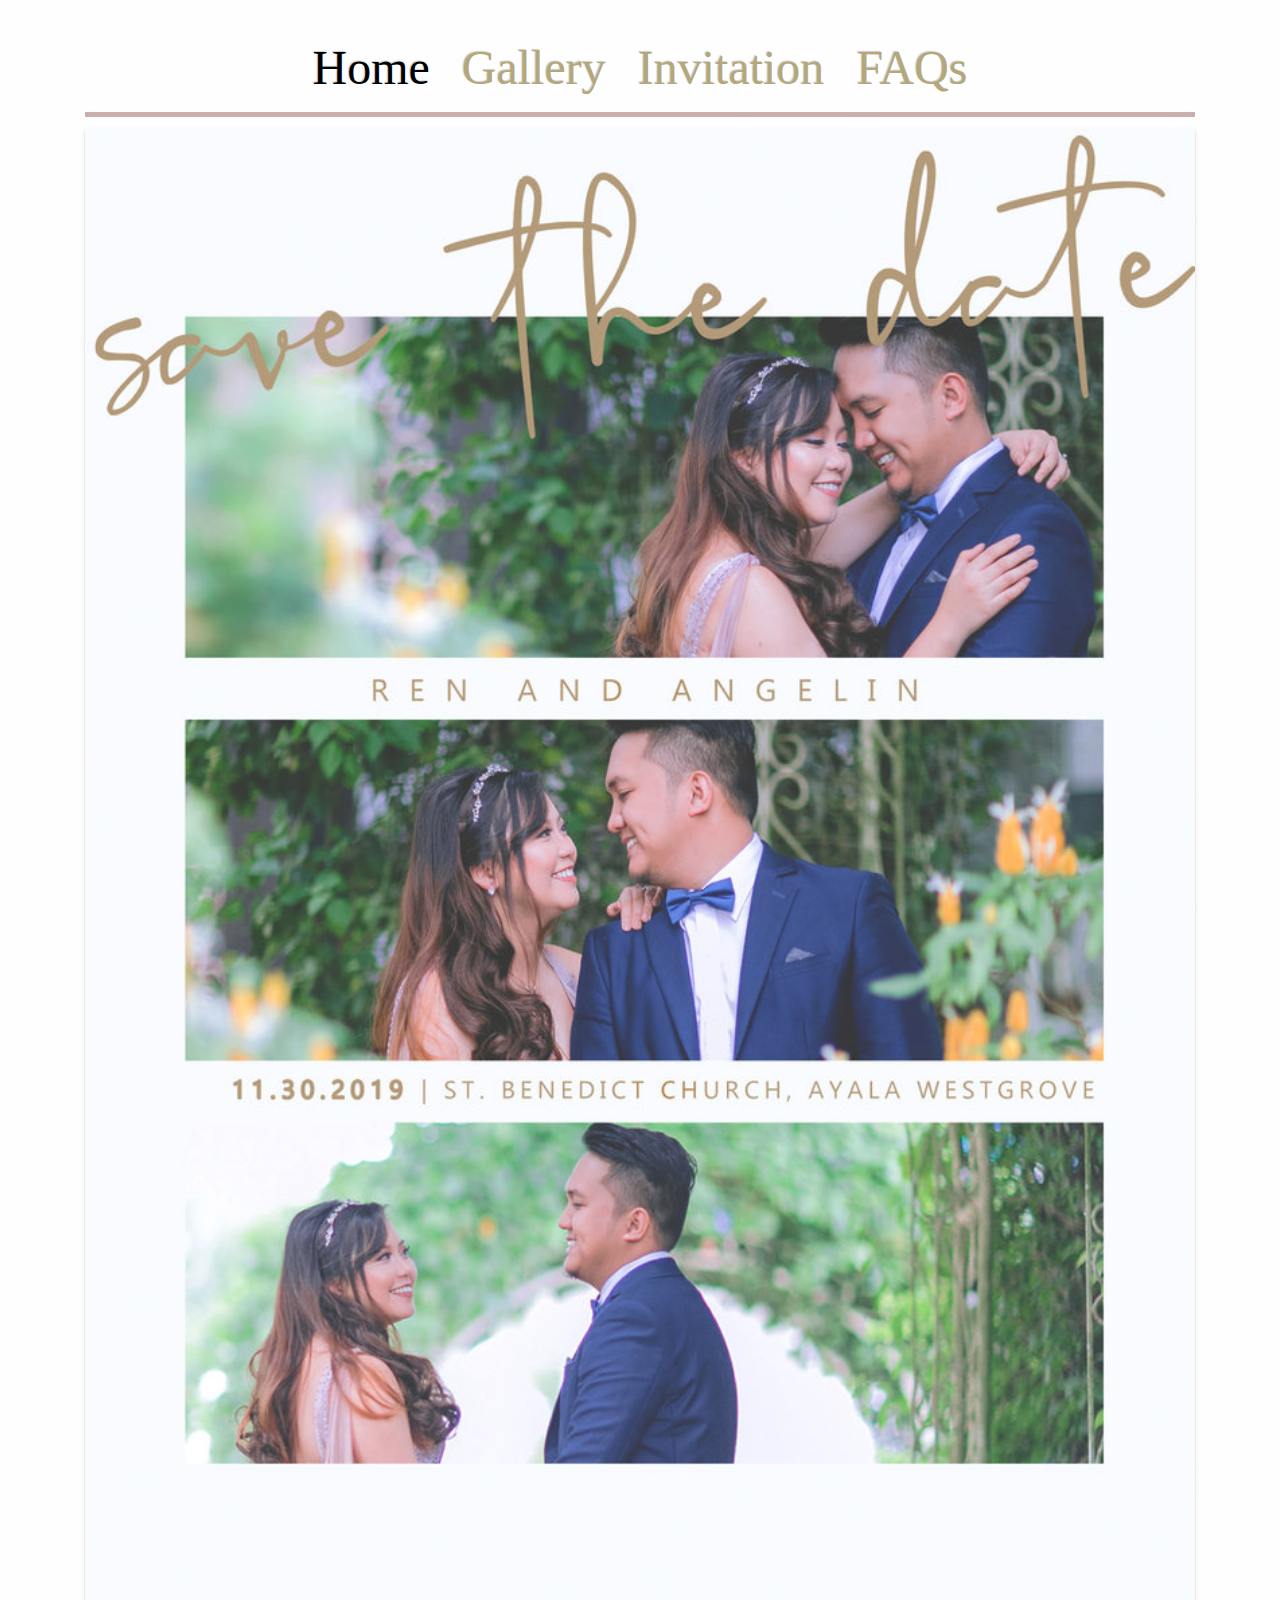
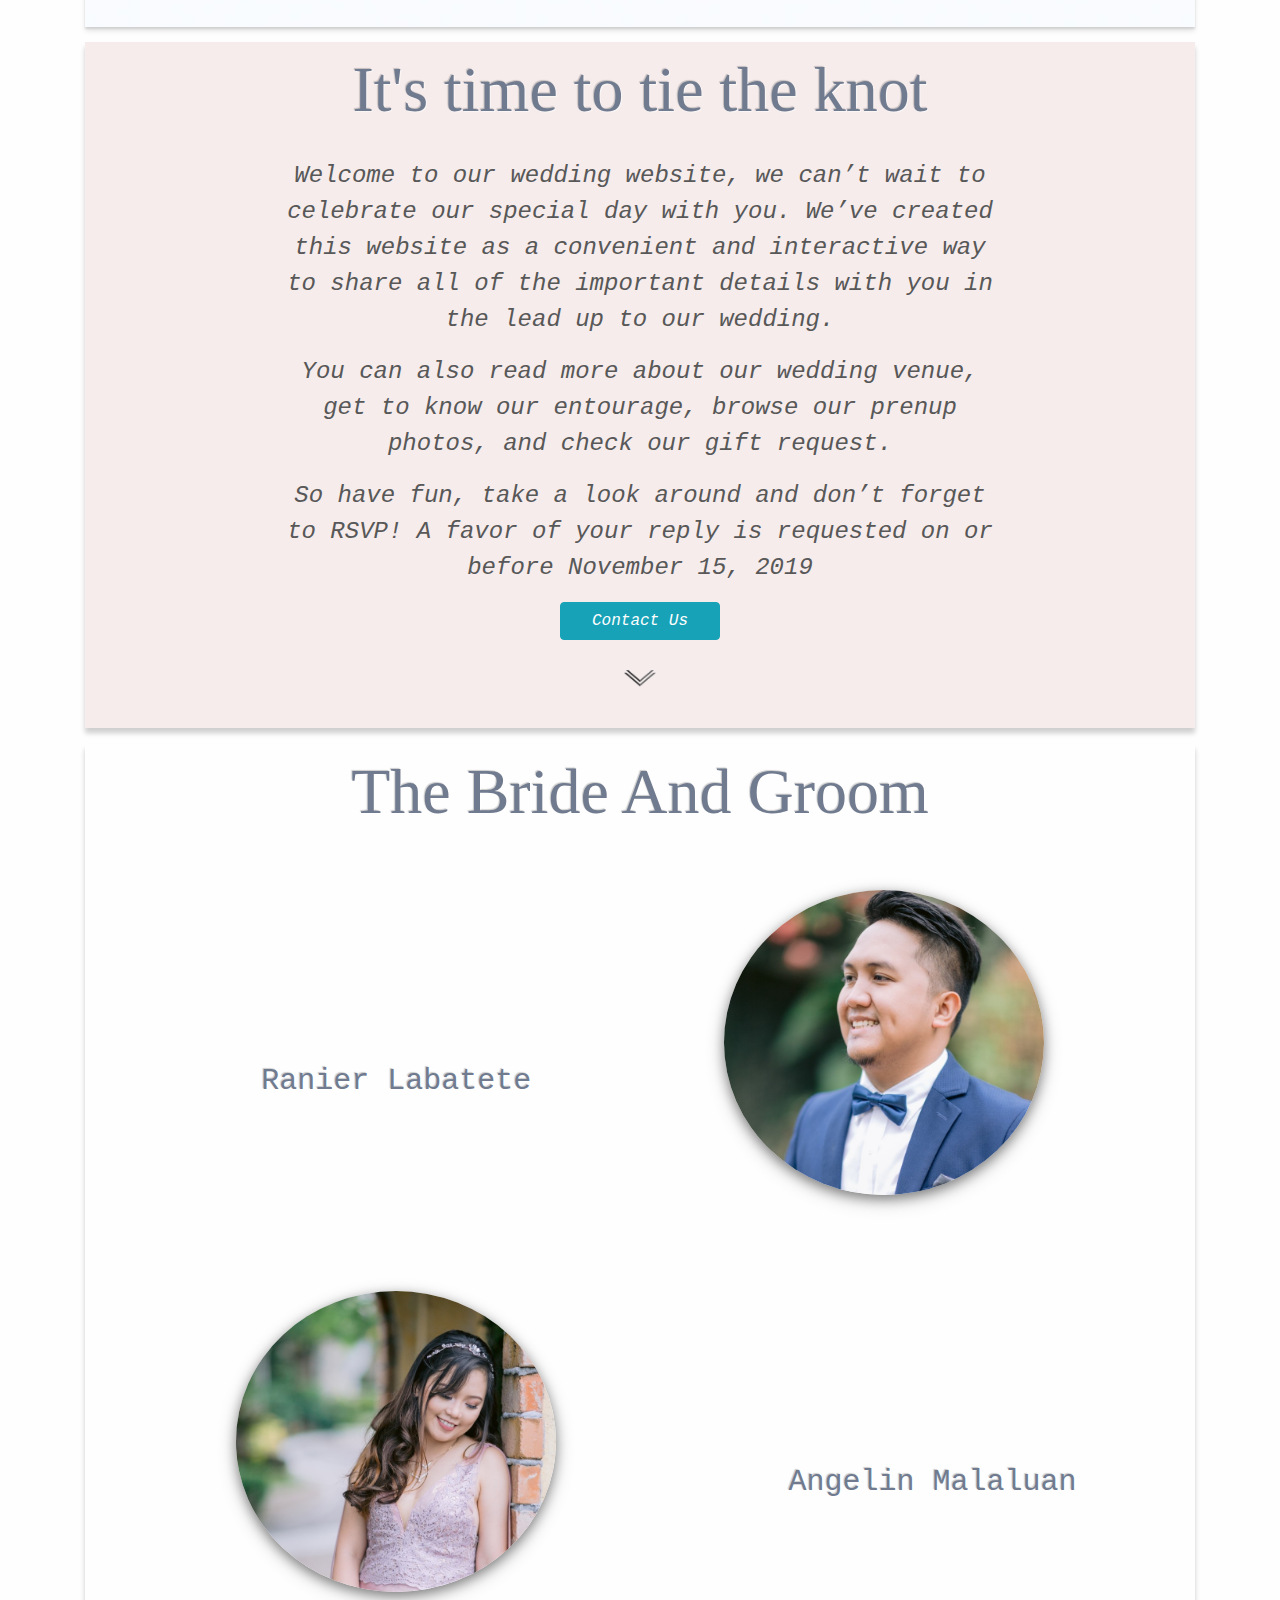
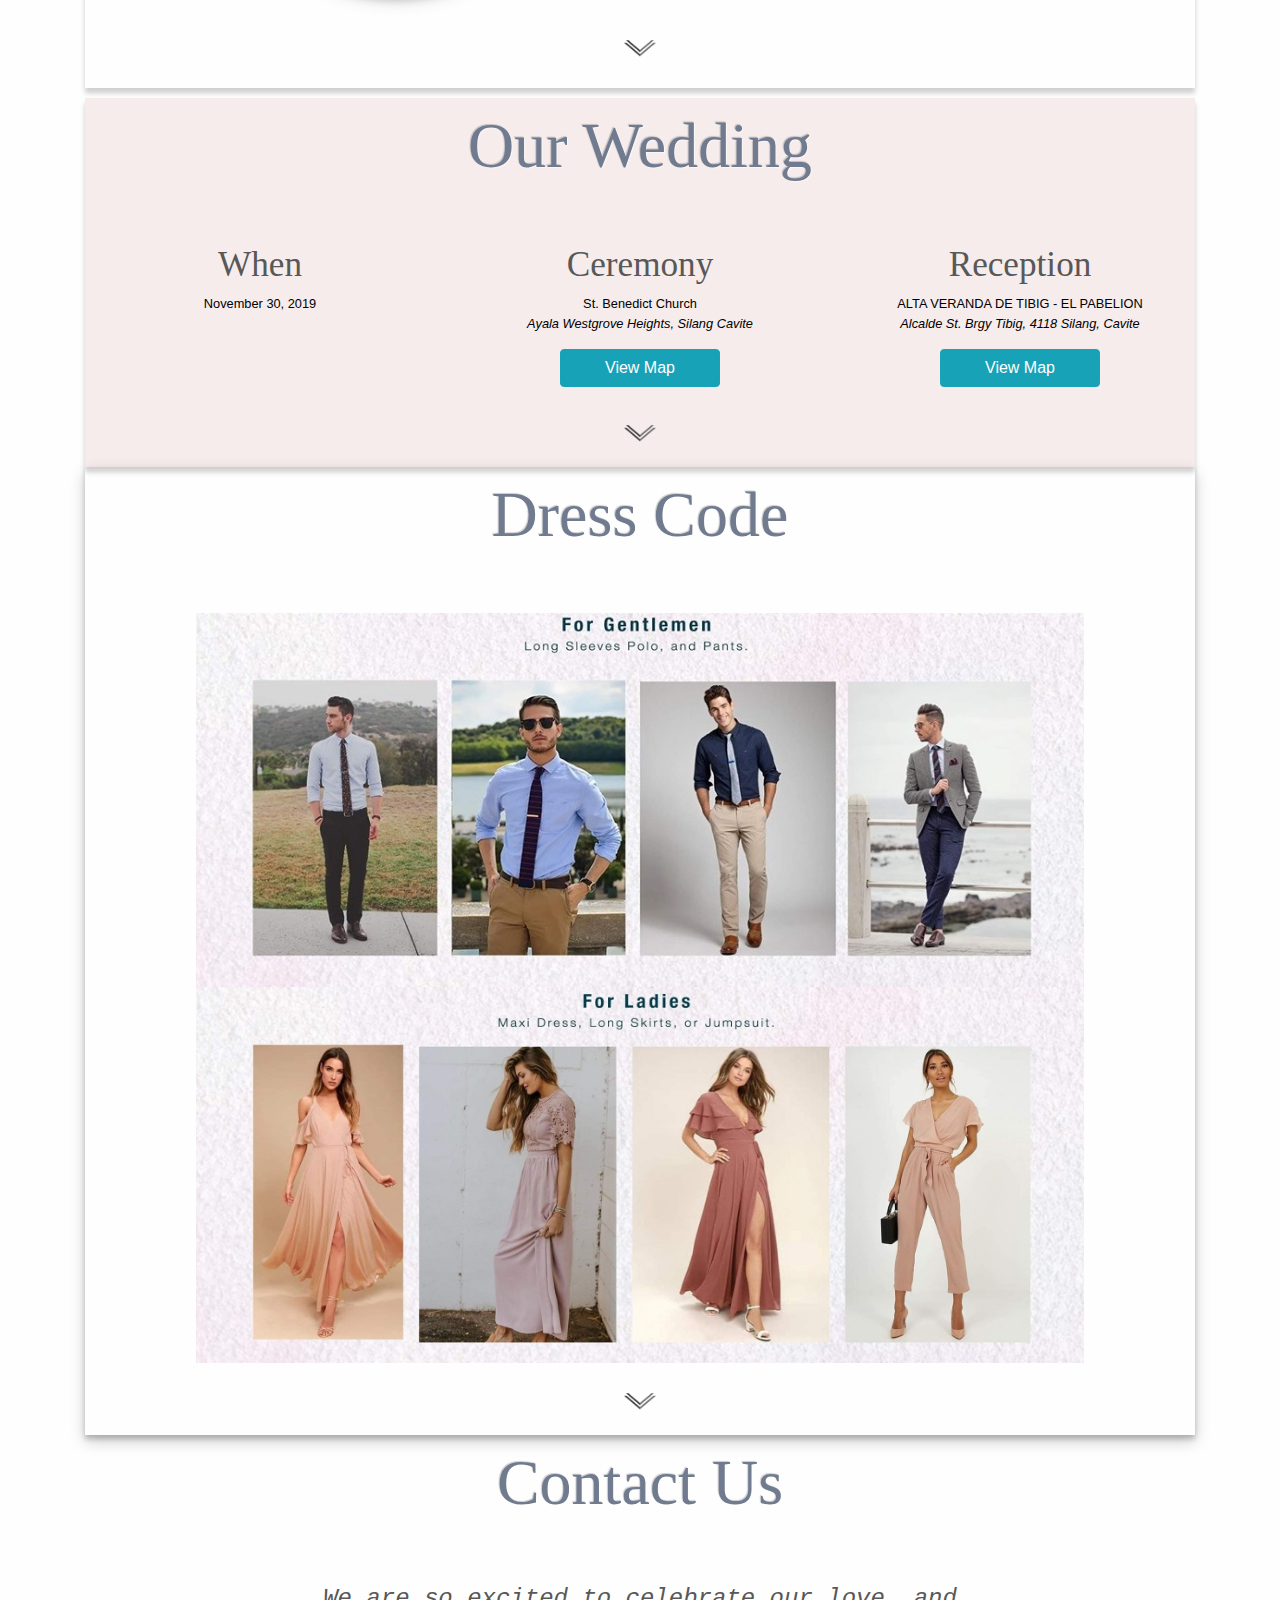
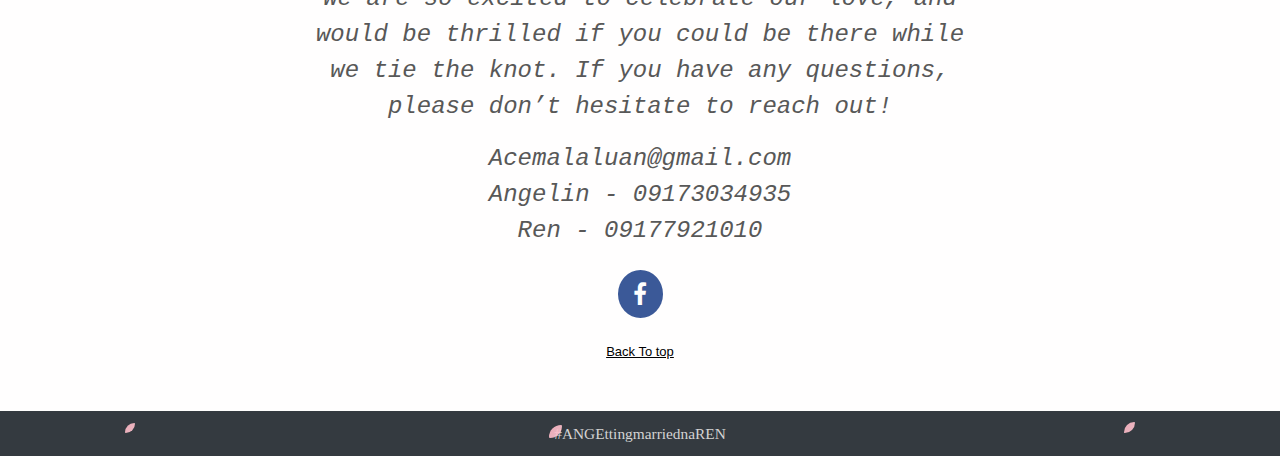
<file: index.html>
<!DOCTYPE html>
<html lang="en">
  <head>
    <!-- Required meta tags -->
    <meta charset="utf-8">
    <meta name="viewport" content="width=device-width, initial-scale=1, shrink-to-fit=no">

    <link rel="stylesheet" href="index.css">
    <link href="jquery-sakura.css" rel="stylesheet" type="text/css">
    <!-- Bootstrap CSS -->
    <link rel="stylesheet" href="https://stackpath.bootstrapcdn.com/bootstrap/4.3.1/css/bootstrap.min.css" integrity="sha384-ggOyR0iXCbMQv3Xipma34MD+dH/1fQ784/j6cY/iJTQUOhcWr7x9JvoRxT2MZw1T" crossorigin="anonymous">
    <link rel="stylesheet" href="https://cdnjs.cloudflare.com/ajax/libs/font-awesome/4.7.0/css/font-awesome.min.css">
    <title>Angelin and Ren - Home</title>
  </head>
  <body>
  	<div class="container">
	  	<!-- Content here -->
	  	<ul class="nav justify-content-center mt-4">
		  	<li class="nav-item active">
		    	<a class="nav-link" href="index.html" style="font-stretch: unset !important;">Home</a>
		  	</li>
		    <li class="nav-item">
		    	<a class="nav-link" href="Gallery.html">Gallery</a>
		    </li>
		    <li class="nav-item">
		    	<a class="nav-link" href="invitation.html">Invitation</a>
		    </li>
		    <li class="nav-item">
		    	<a class="nav-link" href="faqs.html">FAQs</a>
		    </li>
		</ul>
	  	<div id="banner-main" class="banner"></div>
	  	<div id="wed-welcome" class="mb-3 mt-1">
	  		<div class="row">
	  			<div class="col-md-12 welcome-title">It's time to tie the knot</div>
	  			<div class="col-md-8 offset-md-2 mb-3">
	  				<p>Welcome to our wedding website, we can’t wait to celebrate our special day with you. We’ve created this website as a convenient and interactive way to share all of the important details with you in the lead up to our wedding.</p>
					<p>You can also read more about our wedding venue, get to know our entourage, browse our prenup photos, and check our gift request.</p>
					<p>So have fun, take a look around and don’t forget to RSVP! A favor of your reply is requested on or before November 15, 2019</p>
					<p><a href="#contact-us" class="btn btn-info">Contact Us</a></p>
	  				<p><a href="#person" class="arrow"><img src="img/arrow.gif" width="50" height="40"></a></p>
	  			</div>
			</div>
	  	</div>

	  	<div id="person">
	  		<div class="row">
	  			<div class="col-md-12 bride-and-groom">The Bride And Groom</div>
  				<div class="row">
  					<div class="col-md-5 offset-md-1 names groom-name">
  						Ranier Labatete
  					</div>
  					<div class="col-md-5">
  						<img class="person-img" src="img/groom1.jpg" style="width: 70%">
  					</div>
  					<div class="col-md-5 hidden-name">
  						Ranier Labatete
  					</div>
  				</div>
  				<div class="row">
  					<div class="col-md-5 offset-md-1">
  						<img class="person-img" src="img/bride2.jpg" style="width: 70%">
  					</div>
  					<div class="col-md-6 names">
  						Angelin Malaluan
  					</div>
  					<div class="col-md-12">
  						<a href="#our-wedding" class="arrow">
  							<img src="img/arrow.gif" width="50" height="40">
  						</a>
  					</div>
  				</div>
	  		</div>
	  	</div>

	  	<div id="our-wedding">
	  		<div class="row">
	  			<div class="col-md-12 wedding-title">Our Wedding</div>
  				<div class="col-md-4">
  					<h4>When</h4>
  					<p class="mb-3">November 30, 2019</p>
  				</div>
  				<div class="col-md-4">
  					<h4>Ceremony</h4>
  					<p>St. Benedict Church<br>
  					<span><i>Ayala Westgrove Heights, Silang Cavite</i></span></p>
  					<a href=" http://maps.google.com/?q=St. Benedict Church Silang, Cavite, Philippines" target="_blank" class="btn btn-info mb-4">View Map</a>
  				</div>
  				<div class="col-md-4">
  					<h4>Reception</h4>
  					<p>ALTA VERANDA DE TIBIG - EL PABELION<br>
  					<span><i>Alcalde St. Brgy Tibig, 4118 Silang, Cavite</i></span></p>
  					<a href=" http://maps.google.com/?q=ALTA VERANDA DE TIBIG - EL PABELION Silang, Cavite, Philippines" target="_blank" class="btn btn-info mb-3">View Map</a>
  				</div>
  				<div class="col-md-12 mb-3">
  					<a href="#dress-code" id="arrow" class="arrow">
						<img src="img/arrow.gif" width="50" height="40">
					</a>
  				</div>
	  		</div>
	  	</div>

	  	<div id="dress-code" class="justify-content-center">
	  		<div class="col-md-12 dress-code-title">Dress Code</div>
	  		<div class="row">
	  			<div class="col-md-12">
	  				<img class="dress-code-img" src="img/attire1.jpg" style="width: 80%">
	  			</div>
	  			<div class="col-md-12">
	  				<img class="dress-code-img" src="img/attire2.jpg" style="width: 80%">
	  			</div>
	  			<div class="col-md-12 mb-3 mt-3">
	  				<a href="#contact-us" id="arrow" class="arrow">
						<img src="img/arrow.gif" width="50" height="40">
					</a>
	  			</div>
	  		</div>
	  	</div>

	  	<div id="contact-us">
	  		<div class="col-md-12 contact-title">Contact Us</div>
	  		<div class="row">
	  			<div class="col-md-8 offset-md-2 pl-5 pr-5">
	  				<p>We are so excited to celebrate our love, and would be thrilled if you could be there while we tie the knot. If you have any questions, please don’t hesitate to reach out!</p>
	  				<p>Acemalaluan@gmail.com <br>Angelin - 09173034935 <br> Ren - 09177921010 </p>
	  				<p><a href="https://www.facebook.com/AngelinMalaluan" target="_blank" class="fa fa-facebook"></a></p>
	  			</div>
	  			
	  		</div>
	  		<div class="col-md-12 mb-5" style="text-align: center;">
  				<a href=".nav-item" class="arrow" style="color: black; font-size: 13px; text-decoration: underline;">
					Back To top
				</a>
  			</div>
	  	</div>
	</div>
  	<footer id="sticky-footer" class="py-2 bg-dark" style="color: lightgrey">
	    <div class="container text-center">
	      	<small>#ANGEttingmarriednaREN</small>
	    </div>
	</footer>
	<script src="https://ajax.googleapis.com/ajax/libs/jquery/2.1.3/jquery.min.js"></script>
	<script src="jquery-sakura.min.js"></script>

	<script>
		$(window).load(function () {
		    $('#banner-main').sakura();
		});

		$(function() {
		  $('.arrow').on('click', function(e) {
		    e.preventDefault();
		    $('html, body').animate({ scrollTop: $($(this).attr('href')).offset().top}, 600, 'linear');
		  });
		});
	</script>
    <script src="https://cdnjs.cloudflare.com/ajax/libs/popper.js/1.14.7/umd/popper.min.js" integrity="sha384-UO2eT0CpHqdSJQ6hJty5KVphtPhzWj9WO1clHTMGa3JDZwrnQq4sF86dIHNDz0W1" crossorigin="anonymous"></script>
    <script src="https://stackpath.bootstrapcdn.com/bootstrap/4.3.1/js/bootstrap.min.js" integrity="sha384-JjSmVgyd0p3pXB1rRibZUAYoIIy6OrQ6VrjIEaFf/nJGzIxFDsf4x0xIM+B07jRM" crossorigin="anonymous"></script>
  </body> 
</html>
</file>
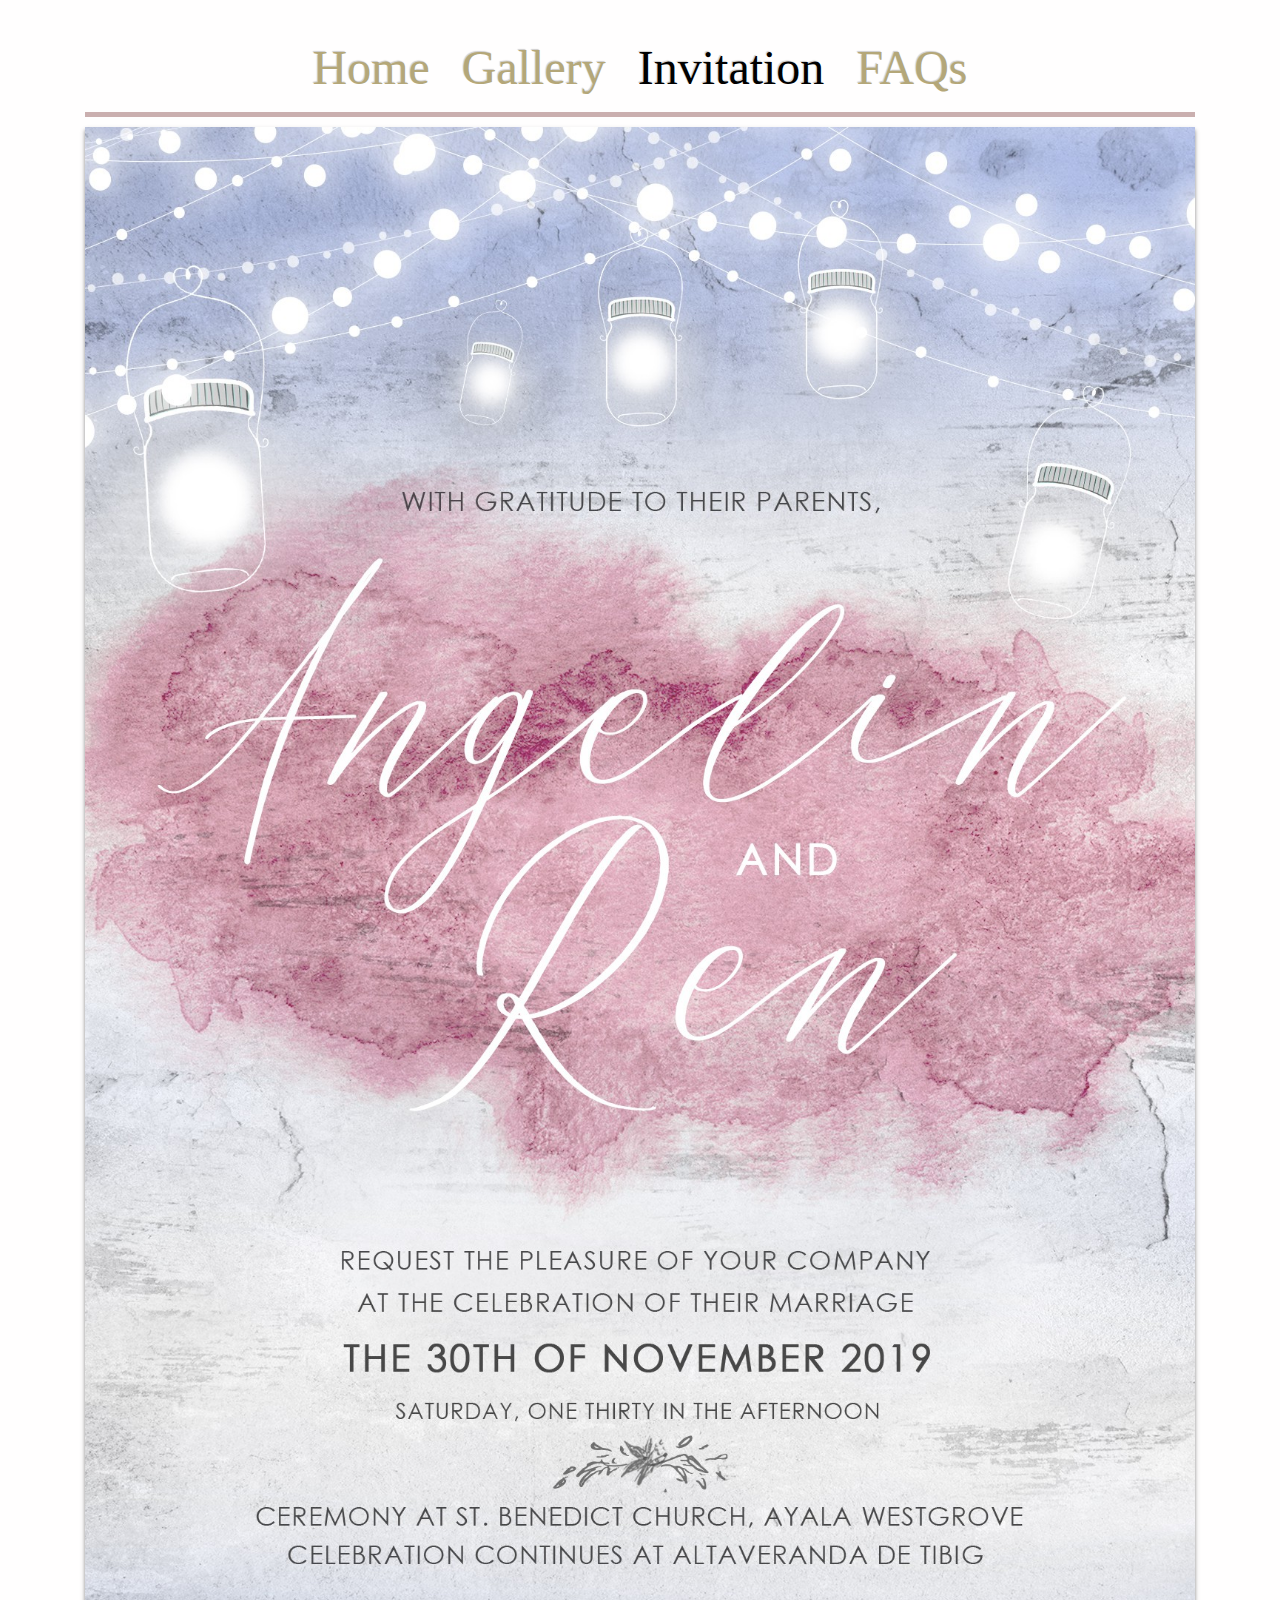
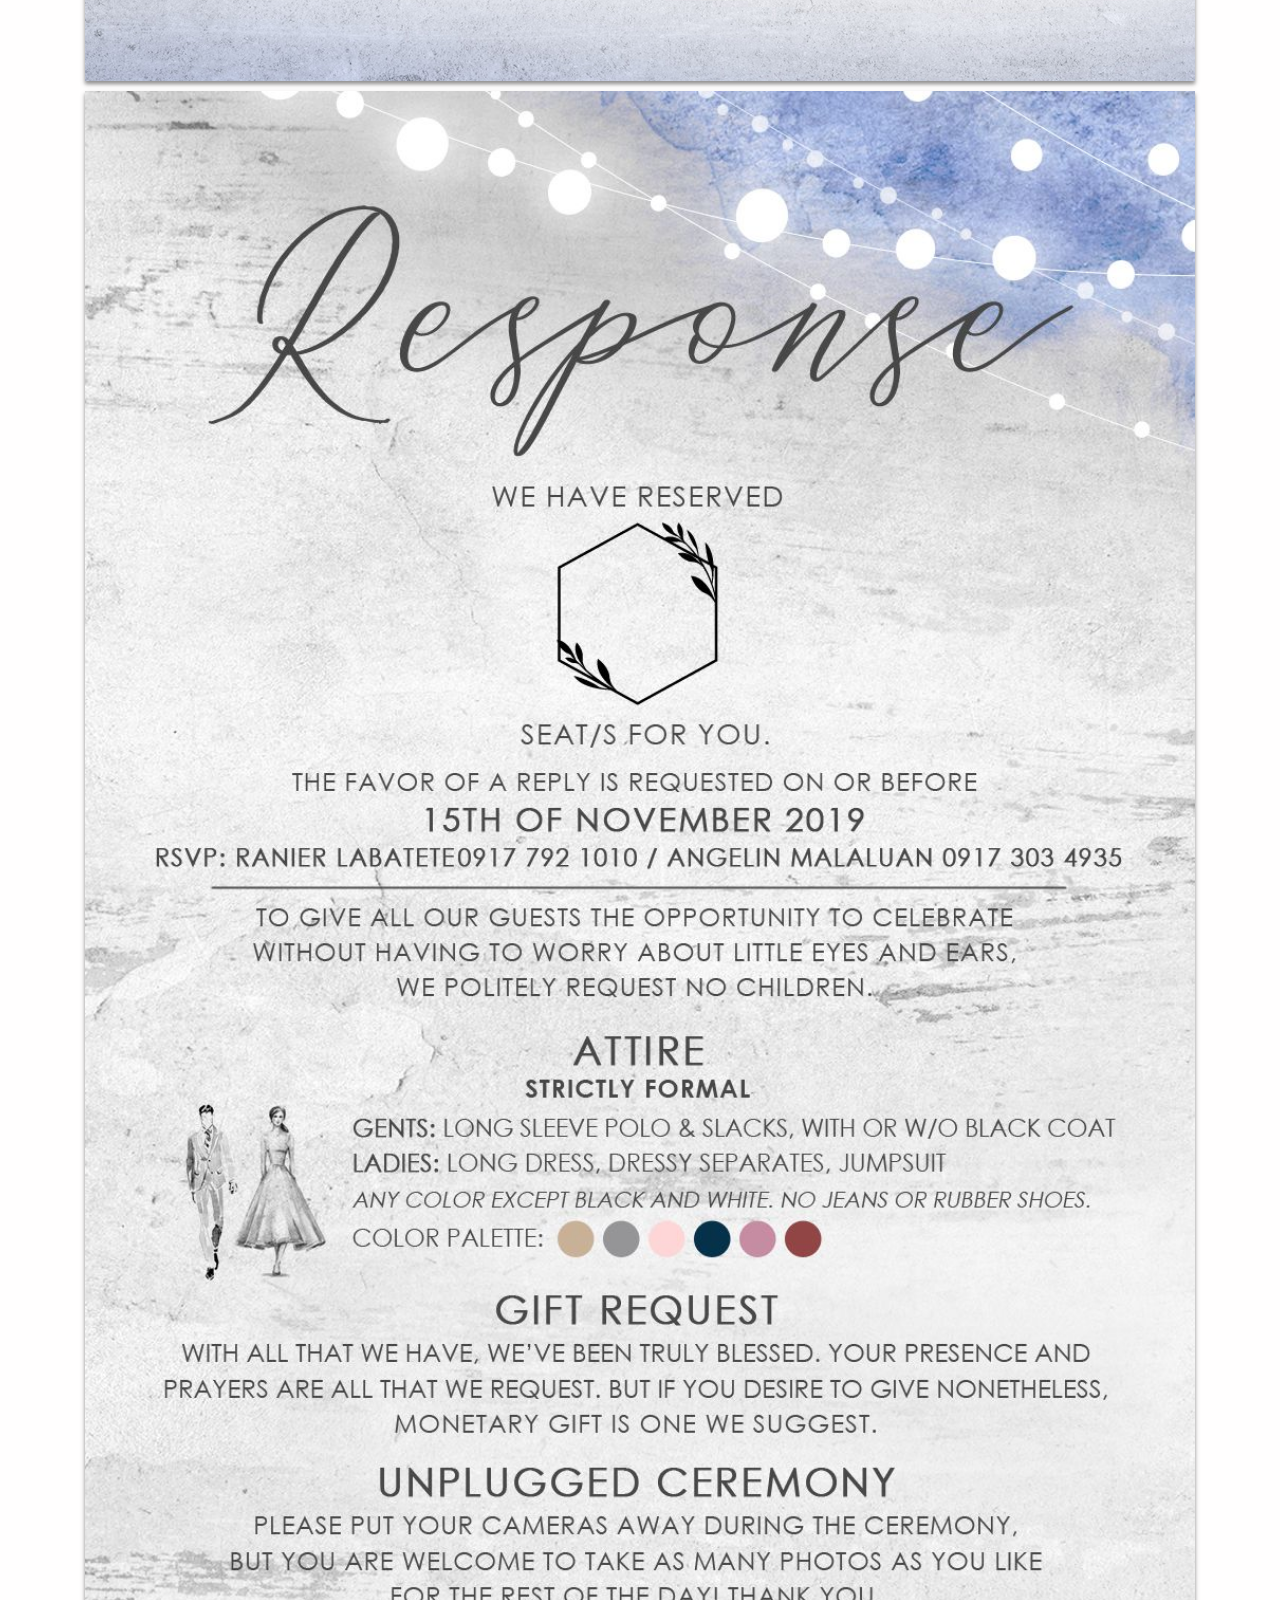
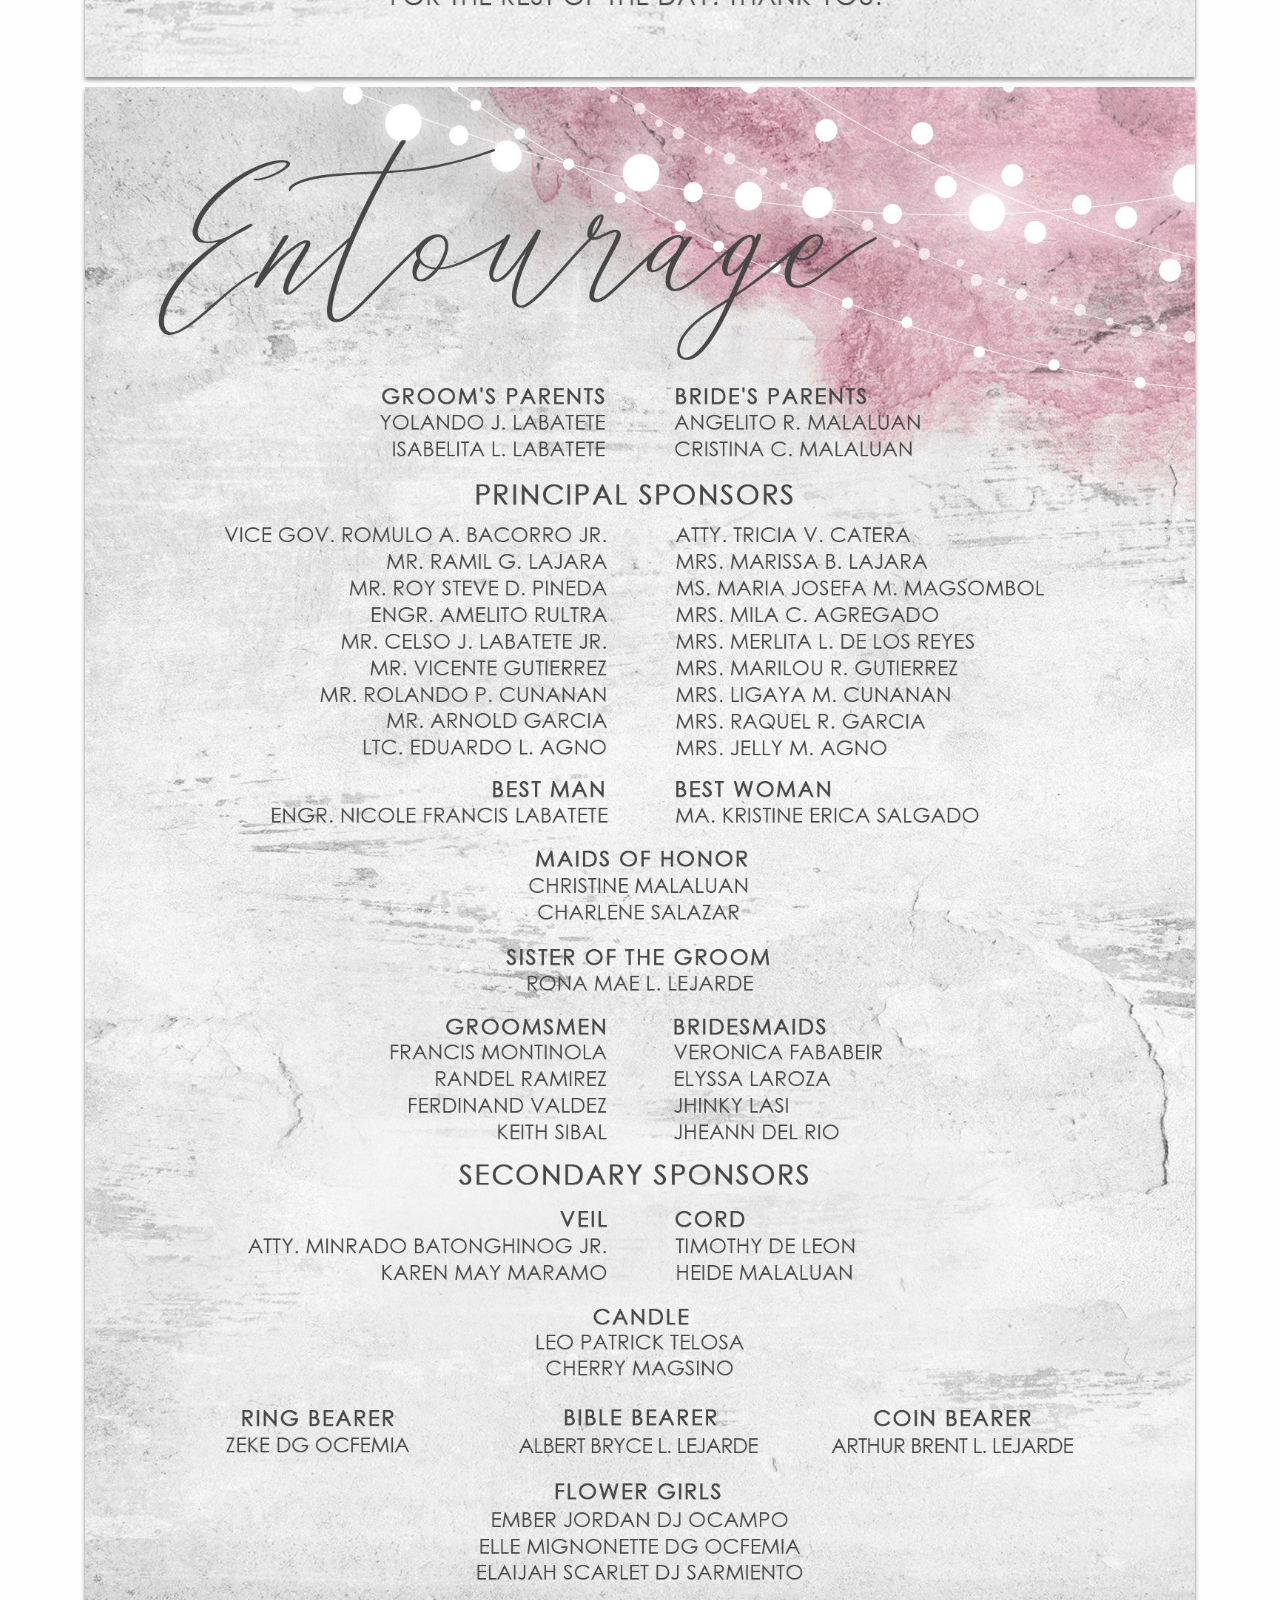
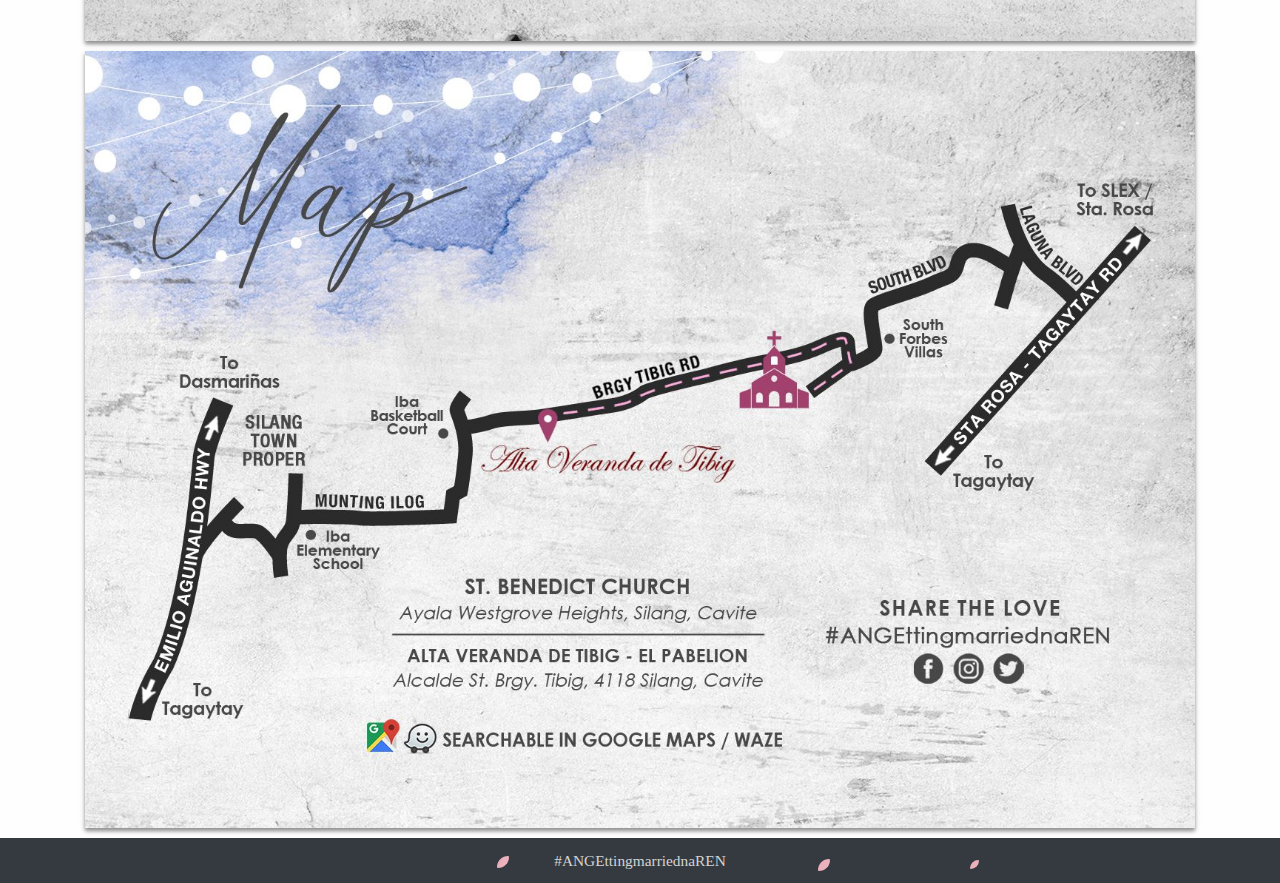
<file: invitation.html>
<!DOCTYPE html>
<html lang="en">
  <head>
    <!-- Required meta tags -->
    <meta charset="utf-8">
    <meta name="viewport" content="width=device-width, initial-scale=1, shrink-to-fit=no">

    <link rel="stylesheet" href="invitation.css">
    <link href="jquery-sakura.css" rel="stylesheet" type="text/css">
    <!-- Bootstrap CSS -->
    <link rel="stylesheet" href="https://stackpath.bootstrapcdn.com/bootstrap/4.3.1/css/bootstrap.min.css" integrity="sha384-ggOyR0iXCbMQv3Xipma34MD+dH/1fQ784/j6cY/iJTQUOhcWr7x9JvoRxT2MZw1T" crossorigin="anonymous">
    <link rel="stylesheet" href="https://cdnjs.cloudflare.com/ajax/libs/font-awesome/4.7.0/css/font-awesome.min.css">

    <title>Angelin and Ren - Invitation</title>
    <script src="https://code.jquery.com/jquery-3.3.1.slim.min.js" integrity="sha384-q8i/X+965DzO0rT7abK41JStQIAqVgRVzpbzo5smXKp4YfRvH+8abtTE1Pi6jizo" crossorigin="anonymous"></script>
  </head>
  <body>
  	<div class="container">
	  	<!-- Content here -->
	  	<ul class="nav justify-content-center mt-4">
		  	<li class="nav-item">
		    	<a class="nav-link" href="index.html">Home</a>
		  	</li>
		    <li class="nav-item">
		    	<a class="nav-link" href="Gallery.html">Gallery</a>
		    </li>
		    <li class="nav-item active">
		    	<a class="nav-link" href="invitation.html">Invitation</a>
		    </li>
		    <li class="nav-item">
		    	<a class="nav-link" href="faqs.html">FAQs</a>
		    </li>
		</ul>
		<div id="inv1">
			<img class="invitation-image lazy" data-src="img/inv1.jpg" src="">
		</div>
		<div id="inv2">
			<img class="invitation-image lazy" data-src="img/inv2.jpg" src="">
		</div>
		<div id="inv3">
			<img class="invitation-image lazy" data-src="img/inv3.jpg" src="">
		</div>
		<div id="inv4">
			<img class="invitation-image lazy" data-src="img/inv4.jpg" src="">
		</div>
	</div>

  	<footer id="sticky-footer" class="py-2 bg-dark" style="color: lightgrey">
	    <div class="container text-center">
	      	<small>#ANGEttingmarriednaREN</small>
	    </div>
	</footer>
	<script src="https://ajax.googleapis.com/ajax/libs/jquery/2.1.3/jquery.min.js"></script>
	<script src="jquery-sakura.min.js"></script>

	<script>
		$(window).load(function () {
		    $('#banner-main').sakura();
		});
	</script>
	<script type="text/javascript" src="jquery.lazy.js"></script>
	<script>
		$(function() {
			$('#inv1 img').Lazy();
			$('#inv2 img').Lazy();
			$('#inv3 img').Lazy();
			$('#inv4 img').Lazy();
		});
	</script>
    <script src="https://cdnjs.cloudflare.com/ajax/libs/popper.js/1.14.7/umd/popper.min.js" integrity="sha384-UO2eT0CpHqdSJQ6hJty5KVphtPhzWj9WO1clHTMGa3JDZwrnQq4sF86dIHNDz0W1" crossorigin="anonymous"></script>
    <script src="https://stackpath.bootstrapcdn.com/bootstrap/4.3.1/js/bootstrap.min.js" integrity="sha384-JjSmVgyd0p3pXB1rRibZUAYoIIy6OrQ6VrjIEaFf/nJGzIxFDsf4x0xIM+B07jRM" crossorigin="anonymous"></script>
  </body> 
</html>
</file>
<file: index.css>
body {
	background-color: #FFFEFE !important;
}

.active a {
  color: black !important;
}

.nav {
	border-bottom: 5px solid #CAAFAF;
}

.nav-link {
	color: #B4A779;
	text-shadow: rgba(255, 255, 255, 0.6) 1px 1px 1px, rgba(0, 0, 0, 0.2) -1px -1px 1px;
	font-family: serif;
	font-size: 3em;
}

#wed-welcome {
	background-color: #F6ECEC;
	box-shadow: 0 4px 5px 0 rgba(0, 0, 0, 0.1), 0 6px 5px 0 rgba(0, 0, 0, 0.1);
}

.btn-info {
	width: 160px;
}

#sticky-footer {
  flex-shrink: none;
  font-size: 1.2em;
  font-family: Brush Script MT, Brush Script Std, cursive;
}

#banner-main {
	margin-top: 10px;
	background-image: url("img/banner.jpg");
	background-repeat: no-repeat;
	min-height: 1500px;
	background-size: 100%;
	background-position: 50% 50%;
	box-shadow: 0 4px 5px 0 rgba(0, 0, 0, 0.1), 0 2px 2px 0 rgba(0, 0, 0, 0.1);
	margin-bottom: 15px;
}

#countdown {
	background-image: url("img/img1.jpg");
	background-size: 100%;
	background-position: 50% 50%;
	min-height: 250px;
	position: relative;
	text-align: center;
}

.fa-facebook {
	background: #3B5998;
	color: white;
}

.fa {
	padding: 12px;
	font-size: 30px;
	width: 45px;
	text-align: center;
	text-decoration: none;
	margin: 5px 2px;
	border-radius: 50%;
}

.fa:hover {
	opacity: 0.7;
}

.background-opacity {
	min-height: 250px;
	background: rgba(0, 0, 0, 0.6);
}

#countdown-timer {
	color: white;
	text-align: center;
	position: center;
}

#wedding-events {
	text-align: center;
}

#wedding-events img {
	max-height: 900px;
	max-width: 1200px;
}

#person img {
	border-radius: 50% !important;
}

.carousel-inner img {
	width: 100%;
	height: 100%;
}

#carouselExampleIndicators {
	height:500px;
	width:100%;
	margin-bottom: 1000px;
	overflow: hidden;
	text-align: center;
}

#carouselExampleIndicators img {
	max-width: 1200px;
 	height: auto;
 	max-height: 500px;

}
.carousel-control-next-icon {
	color: black;
}

#person {
	text-align: center;
	text-shadow: rgba(255, 255, 255, 0.6) 1px 1px 1px, rgba(0, 0, 0, 0.2) -1px -1px 1px;
	color: #707B8F;
	font-family: Brush Script MT, Brush Script Std, cursive;
	font-size: 4em;
	box-shadow: 0 4px 5px 0 rgba(0, 0, 0, 0.1), 0 6px 5px 0 rgba(0, 0, 0, 0.1);
}

#person .names {
	font: normal normal normal 30px/1em 'courier new',courier-ps-w01,courier-ps-w02,courier-ps-w10,monospace;
	text-shadow: rgba(255, 255, 255, 0.3) 1px 1px 1px, rgba(0, 0, 0, 0.2) -1px -1px 1px;
}

#person .names:nth-child(2) {
	padding-top: 15%;
}

#person .names:nth-child(1) {
	padding-top: 15%;
}

#person .person-img {
	box-shadow: 0 4px 12px 0 rgba(0, 0, 0, 0.4), 0 6px 20px 0 rgba(0, 0, 0, 0.19);
}

.carousel-caption {
	background: rgba(0, 0, 0, 0.6);
}

.carousel-item {
	overflow: hidden;
}

.hidden-name {
	visibility: hidden;
}

.bride-and-groom {
	margin-bottom: 50px;
}

#our-wedding {
	margin-top: 10px;
	background-color: #F6ECEC;
	text-align: center;
	font-family: Helvetica, sans-serif;
	color: black;
	font-size: 1em;
	box-shadow: 0 4px 5px 0 rgba(0, 0, 0, 0.1), 0 6px 5px 0 rgba(0, 0, 0, 0.1);
}

#our-wedding h4 {
	color: #585858;
	font-family: Brush Script MT, Brush Script Std, cursive;
	font-size: 2.2em;
}

#our-wedding p {
	font-size: 0.8em;
}

#contact-us p, #wed-welcome p {
	color: #585858;
	font-family: monospace;
	font-style: oblique;
	font-size: 1.5em;
	text-align: center;
}

.dress-code-title, .wedding-title , .welcome-title, .contact-title {
	text-align: center;
	text-shadow: rgba(255, 255, 255, 0.6) 1px 1px 1px, rgba(0, 0, 0, 0.2) -1px -1px 1px;
	font-family: Brush Script MT, Brush Script Std, cursive;
	font-size: 4em;
	color: #707B8F;
	margin-bottom: 50px;
}

.welcome-title {
	margin-bottom: 20px !important;
}

#dress-code img {
	display: block;
	margin-left: auto;
	margin-right: auto;
}

#dress-code {
	box-shadow: 0 4px 5px 0 rgba(0, 0, 0, 0.2), 0 6px 15px 0 rgba(0, 0, 0, 0.2);
}

@media only screen and (max-width: 750px) {

	#banner-main {
		min-height: 450px;
	}

  	#wedding-events img {
		height: 400px;
		width: 300px;
	}

	#dress-code .dress-code-img {
		width: 100% !important;
	}

	.nav-link {
		color: #F14E95;
		text-shadow: rgba(255, 255, 255, 0.6) 1px 1px 1px, rgba(0, 0, 0, 0.2) -1px -1px 1px;
		font-family: serif;
		font-size: 1em;
		padding: 8px !important;
	}

	#person {
		background-color: #FAF7FC;
		text-shadow: rgba(255, 255, 255, 0.6) 1px 1px 1px, rgba(0, 0, 0, 0.15) -1px -1px 1px;
	}

	.bride-and-groom {
		margin-bottom: 20px;
		font-size: 0.6em;
	}

	#our-wedding h4 {
		color: #585858;
		font-family: Brush Script MT, Brush Script Std, cursive;
		font-size: 2em;
	}

	#wed-welcome p {
	 	font-size: 1em;
	 	margin-left: 25px;
	 	margin-right: 25px;
	}

	#contact-us p {
		color: #585858;
		font-family: monospace;
		font-style: oblique;
		font-size: 1.2em;
		text-align: center;
	}

	.dress-code-title, .wedding-title, .contact-title {
		margin-top: 10px;
		text-shadow: rgba(255, 255, 255, 0.6) 1px 1px 1px, rgba(0, 0, 0, 0.2) -1px -1px 1px;
		font-family: Brush Script MT, Brush Script Std, cursive;
		font-size: 3em;
		color: #707B8F;
		margin-bottom: 40px;
	}

	.welcome-title {
		font-size: 2.7em;
	}

	.groom-name {
		visibility: hidden;
		padding: 0px !important;
	}

	.wedding-title {
		margin-bottom: 20px;
	}

	.hidden-name {
		visibility: visible;
		font: normal normal normal 0.4em 'courier new',courier-ps-w01,courier-ps-w02,courier-ps-w10,monospace;
		padding-top: 5%;
		padding-bottom: 5%;
	}

	#person .person-img {
		width: 60% !important;
	}

	#person .names:nth-child(2), .hidden-name {
		padding-top: 5%;
		font-size: 0.3em !important;
	}
}
</file>
<file: invitation.css>
body {
	background-color: #FFFEFE !important;
}

.invitation-image {
	background: url('img/loading-image.gif') no-repeat;
	background-size: 100% 100%;
}

.active a {
	color: black !important;
}

.nav {
	border-bottom: 5px solid #CAAFAF;
}

.nav-link {
	color: #B4A779;
	text-shadow: rgba(255, 255, 255, 0.6) 1px 1px 1px, rgba(0, 0, 0, 0.2) -1px -1px 1px;
	font-family: serif;
	font-size: 3em;
}

#sticky-footer {
	flex-shrink: none;
	font-size: 1.2em;
	font-family: Brush Script MT, Brush Script Std, cursive;
}

#inv1, #inv2, #inv3, #inv4 {
	box-shadow: 0 3px 3px 0 rgba(0, 0, 0, 0.2), 0 3px 5px 0 rgba(0, 0, 0, 0.3);
	margin-top: 10px;
}

img {
	width: 100%;
	height: auto;
}

#inv4 {
	margin-bottom: 10px !important;
}

.invitation-image {
	background: url('img/loading-image.gif') no-repeat;
	background-size: 100% 100%;
}

@media only screen and (max-width: 750px) {

	.nav-link {
		color: #F14E95;
		text-shadow: rgba(255, 255, 255, 0.6) 1px 1px 1px, rgba(0, 0, 0, 0.2) -1px -1px 1px;
		font-family: serif !important;
		font-size: 1em;
		padding: 8px !important;
	}
}
</file>
